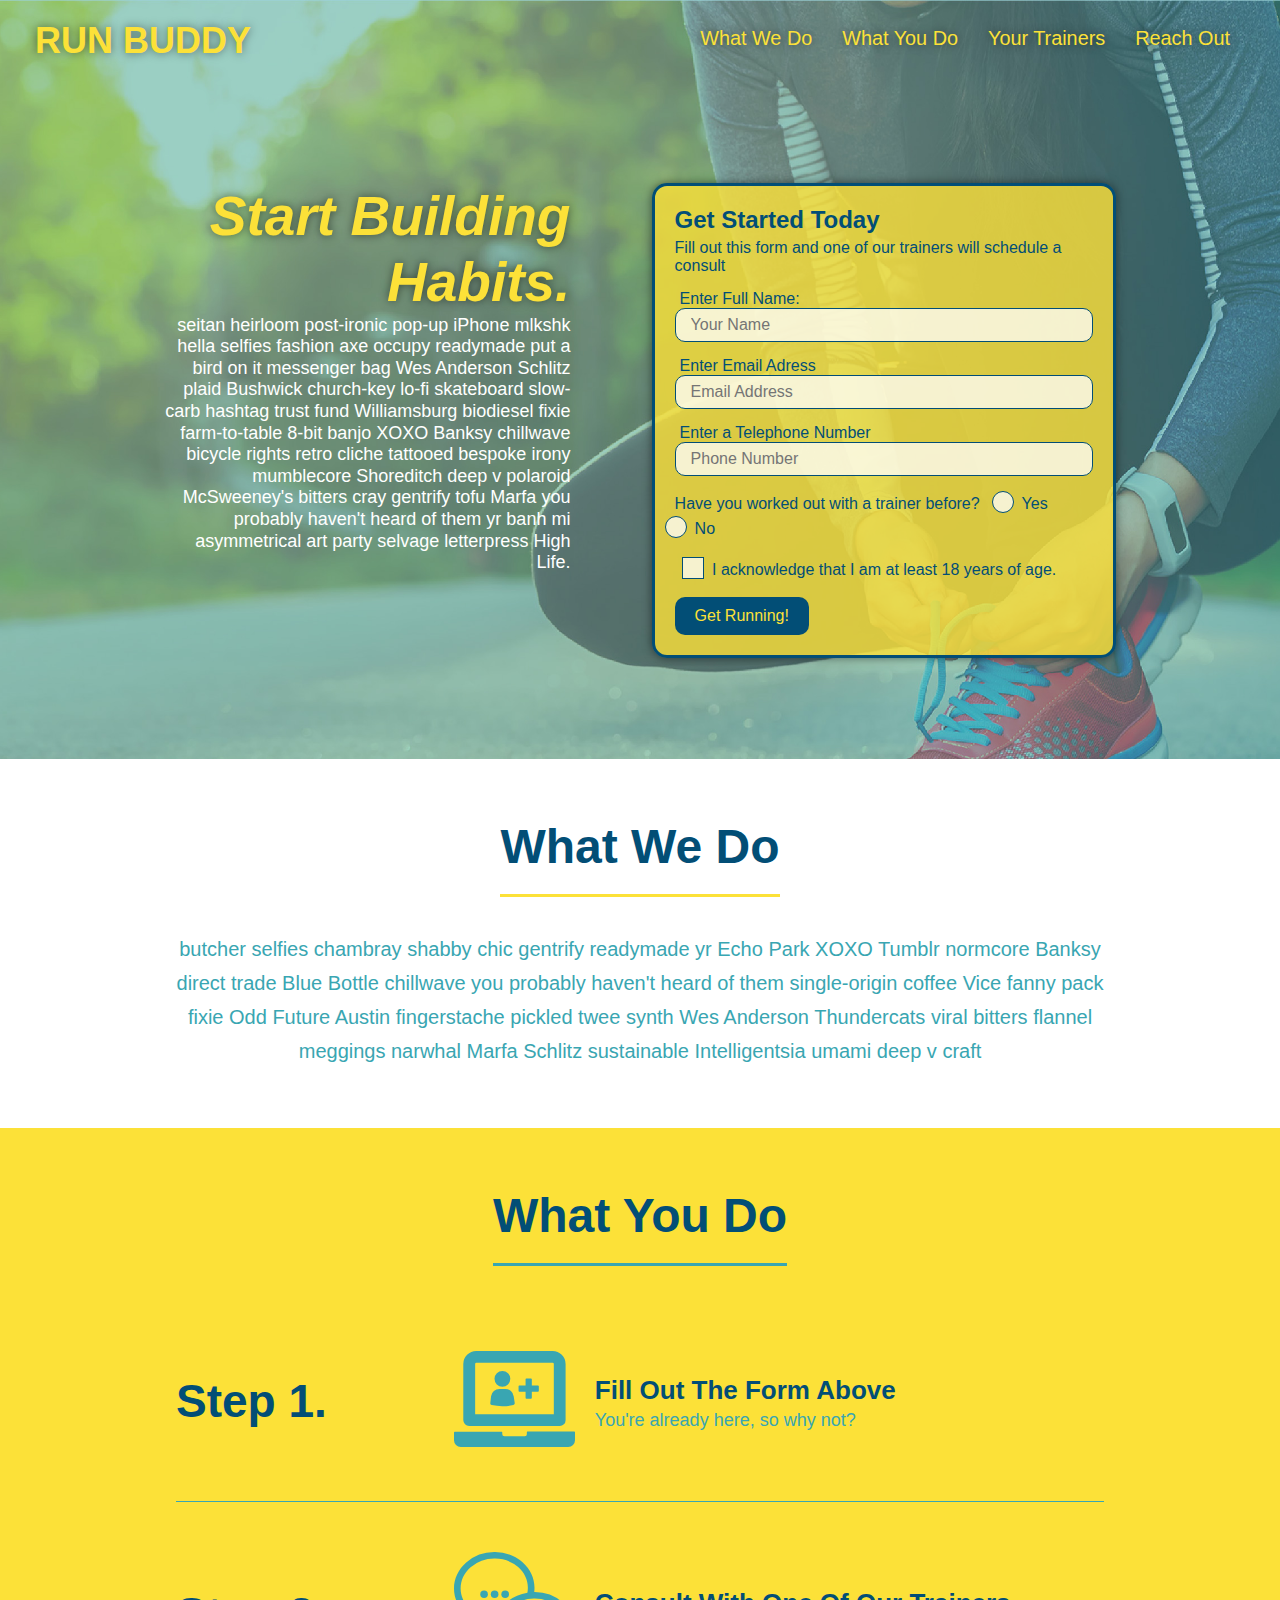
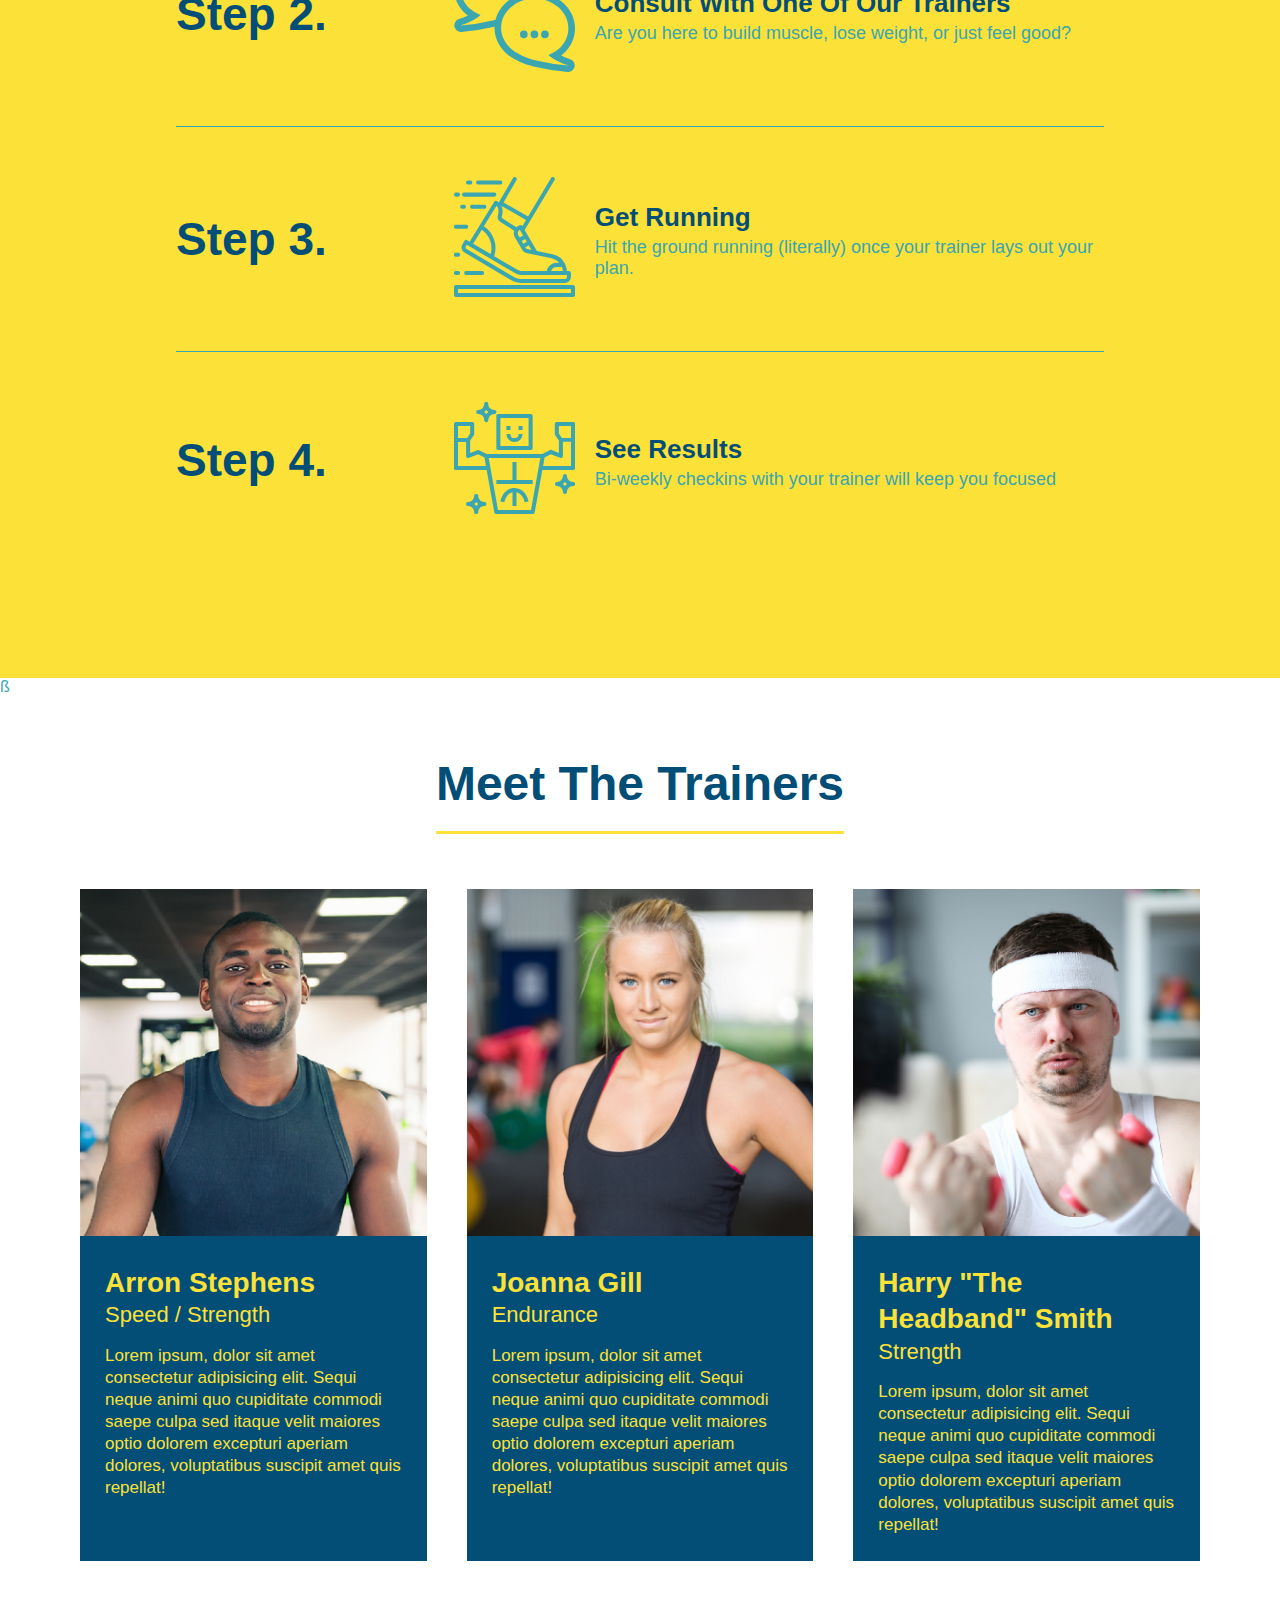
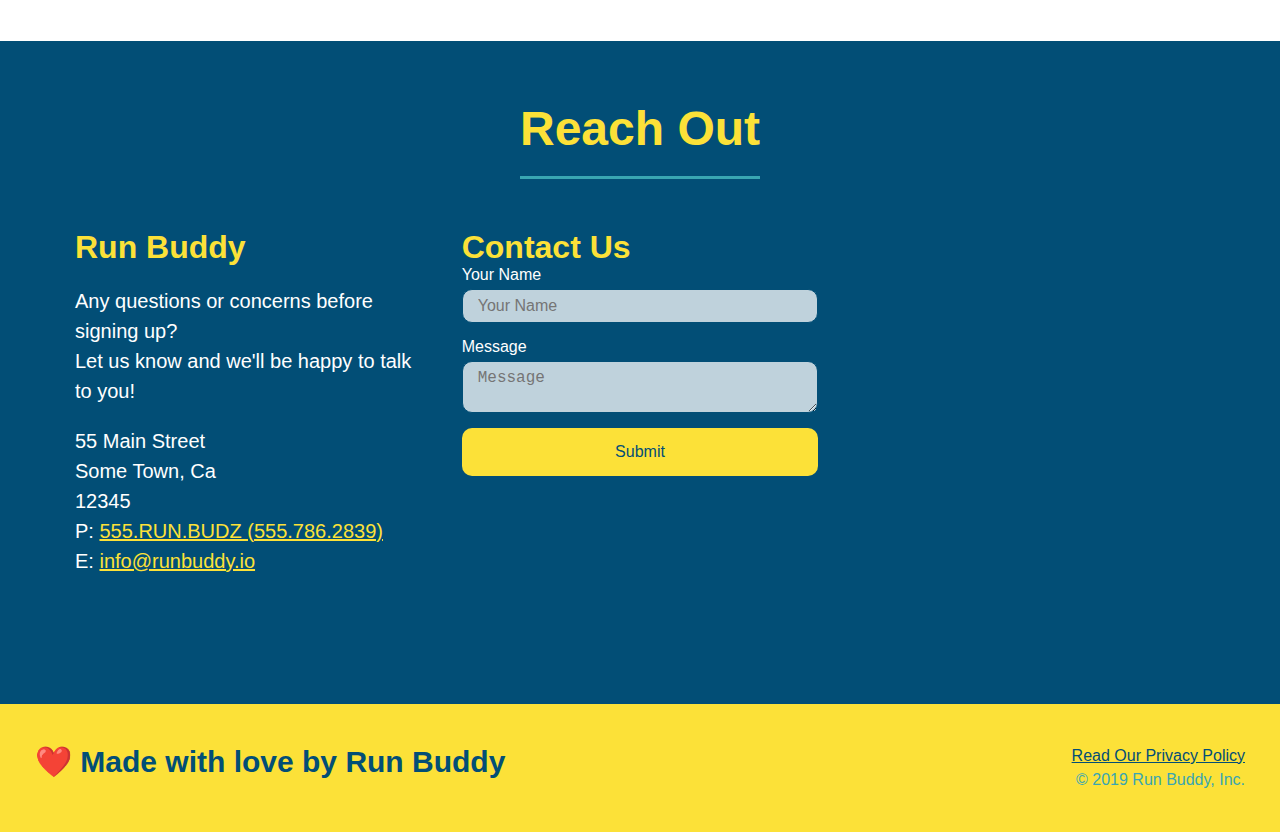
<file: index.html>
<!DOCTYPE html>
<html lang="en">

<head>
  <meta charset="UTF-8" />
  <meta name="viewport" content="width=device-width, initial-scale=1.0" />
  <title>RUN BUDDY</title>
  <style>
    h1 {
      font-size: 100px;
    }
  </style>

  <link rel="stylesheet" href="./assets/css/style.css">
</head>

<body>
  <header>
    <h1>
      <a href="">RUN BUDDY</a>
    </h1>
    <nav>
      <!--Unorderered List element-->
      <ul>
        <!--List item element-->
        <li>
          <!--anchor element-->
          <a href="#what-we-do">What We Do</a>
        </li>
        <li>
          <a href="#what-you-do">What You Do</a>
        </li>
        <li>
          <a href="#your-trainers">Your Trainers</a>
        </li>
        <li>
          <a href="#reach-out">Reach Out</a>
        </li>
      </ul>
    </nav>
  </header>
  <!--HERO/JUMBOTRON-->
  <section class="hero">
    <div class="hero-cta">
      <h2>Start Building Habits.</h2>
      <p>
        seitan heirloom post-ironic pop-up iPhone mlkshk hella selfies fashion axe occupy readymade put a bird on it
        messenger bag Wes Anderson Schlitz plaid Bushwick church-key lo-fi skateboard slow-carb hashtag trust fund
        Williamsburg biodiesel fixie farm-to-table 8-bit banjo XOXO Banksy chillwave bicycle rights retro cliche
        tattooed bespoke irony mumblecore Shoreditch deep v polaroid McSweeney's bitters cray gentrify tofu Marfa you
        probably haven't heard of them yr banh mi asymmetrical art party selvage letterpress High Life.
      </p>
    </div>

    <div class="hero-form">
      <h3>Get Started Today</h3>
      <p>Fill out this form and one of our trainers will schedule a consult</p>
      <form>
        <label for="name">Enter Full Name:</label>
        <input type="text" placeholder="Your Name" name="name" id="name" class="form-input" />

        <label for="email">Enter Email Adress</label>
        <input type="email" placeholder="Email Address" name="email" id="email" class="form-input" />

        <label for="phone">Enter a Telephone Number</label>
        <input type="tel" placeholder="Phone Number" name="phone" id="phone" class="form-input" />

        <p>
          Have you worked out with a trainer before?
          <span class="radio-wrapper">
            <input type="radio" name="trainer-confirm" id="trainer-yes" />
            <label for="trainer-yes">Yes</label>
          </span>
          <span class="radio-wrapper">
            <input type="radio" name="trainer-confirm" id="trainer-no" />
            <label for="trainer-no">No</label>
          </span>
        </p>
        <p>
          <span class="checkbox-wrapper">
            <input type="checkbox" name="age-confirm" id="checkbox" />
            <label for="checkbox">I acknowledge that I am at least 18 years of age.</label>
          </span>
        </p>

        <button type="submit">
          Get Running!
        </button>
      </form>
    </div>
  </section>
  <!--END HERO-->

  <!--"What We Do" section-->
  <section id="what-we-do" class="intro">
    <div class="flex-row">
      <h2 class="section-title primary-border">What We Do</h2>
    </div>
    <div class="flex-row">
      <p>
        butcher selfies chambray shabby chic gentrify readymade yr Echo Park XOXO Tumblr normcore Banksy direct trade
        Blue
        Bottle chillwave you probably haven't heard of them single-origin coffee Vice fanny pack fixie Odd Future Austin
        fingerstache pickled twee synth Wes Anderson Thundercats viral bitters flannel meggings narwhal Marfa Schlitz
        sustainable Intelligentsia umami deep v craft
      </p>
    </div>

  </section>

  <!--"what you do" section-->
  <section id="what-you-do" class="steps">
    <div class="flex-row">
      <h2 class="section-title secondary-border">
        What You Do
      </h2>
    </div>
    <div class="step">
      <h3>Step 1.</h3>
      <div class="step-info">
        <div class="step-img">
          <img src="./assets/Images/step-1.svg" alt="" />
        </div>
        <div class="step-text">
          <h4>Fill Out The Form Above</h4>
          <p>You're already here, so why not?</p>
        </div>
      </div>
    </div>
    <div class="step">
      <h3>Step 2.</h3>
      <div class="step-info">
        <div class="step-img">
          <img src="./assets/Images/step-2.svg" alt="" />
        </div>
        <div class="step-text">
          <h4>Consult With One Of Our Trainers</h4>
          <p>Are you here to build muscle, lose weight, or just feel good?</p>
        </div>
      </div>
    </div>
    <div class="step">
      <h3>Step 3.</h3>
      <div class="step-info">
        <div class="step-img">
          <img src="./assets/Images/step-3.svg" alt="" />
        </div>
        <div class="step-text">
          <h4>Get Running</h4>
          <p>Hit the ground running (literally) once your trainer lays out your plan.</p>
        </div>
      </div>
    </div>
    <div class="step">
      <h3>Step 4.</h3>
      <div class="step-info">
        <div class="step-img">
          <img src="./assets/Images/step-4.svg" alt="" />
        </div>
        <div class="step-text">
          <h4>See Results</h4>
          <p>Bi-weekly checkins with your trainer will keep you focused</p>
        </div>
      </div>
    </div>
  </section>

  <!--"meet the trainers" section-->ß
  <section id="your-trainers">
    <div class="flex-row">
      <h2 class="section-title primary-border">
        Meet The Trainers
      </h2>
    </div>

    <div class="trainers">
      <article class="trainer">
        <img src="./assets/Images/trainer-1.jpg" alt="Arron Stephens in his workout clothes, ready to pump iron" />
        <div class="trainer-bio">
          <h3 class="trainer-name">Arron Stephens</h3>
          <h4 class="trainer-role">Speed / Strength</h4>
          <p>Lorem ipsum, dolor sit amet consectetur adipisicing elit. Sequi neque animi quo cupiditate commodi saepe
            culpa sed itaque velit maiores optio dolorem excepturi aperiam dolores, voluptatibus suscipit amet quis
            repellat!</p>
        </div>
      </article>

      <article class="trainer">
        <img src="./assets/Images/trainer-2.jpg" alt="Joanna Gill cooling off after a work out" />
        <div class="trainer-bio">
          <h3 class="trainer-name">Joanna Gill</h3>
          <h4 class="trainer-role">Endurance</h4>
          <p>Lorem ipsum, dolor sit amet consectetur adipisicing elit. Sequi neque animi quo cupiditate commodi saepe
            culpa sed itaque velit maiores optio dolorem excepturi aperiam dolores, voluptatibus suscipit amet quis
            repellat!</p>
        </div>
      </article>

      <article class="trainer">
        <img src="./assets/Images/trainer-3.jpg"
          alt="Harry Smith wearing a headband and lifting comically small pink weights" />
        <div class="trainer-bio">
          <h3 class="trainer-name">Harry "The Headband" Smith</h3>
          <h4 class="trainer-role">Strength</h4>
          <p>Lorem ipsum, dolor sit amet consectetur adipisicing elit. Sequi neque animi quo cupiditate commodi saepe
            culpa sed itaque velit maiores optio dolorem excepturi aperiam dolores, voluptatibus suscipit amet quis
            repellat!</p>
        </div>
      </article>
    </div>
  </section>

  <!--"reach out" section-->
  <section id="reach-out" class="contact">
    <div class="flex-row">
      <h2 class="section-title secondary-border">Reach Out</h2>
    </div>

    <div class="contact-info">
      <div>
        <h3>Run Buddy</h3>
        <p>
          Any questions or concerns before signing up?
          <br />
          Let us know and we'll be happy to talk to you!
        </p>

        <address>
          55 Main Street <br />
          Some Town, Ca <br />
          12345 <br />
          P: <a href="tel:555.786.2839">555.RUN.BUDZ (555.786.2839)</a><br />
          E: <a href="mailto://info@runbuddy.io">info@runbuddy.io</a>
        </address>

      </div>

      <div class="contact-form">
        <h3>Contact Us</h3>
        <form>
          <label for="contact-name">Your Name</label>
          <input type="text" id="contact-name" placeholder="Your Name" />

          <label for="contact-message">Message</label>
          <textarea id="contact-message" placeholder="Message"></textarea>

          <button type="submit">Submit</button>
        </form>
      </div>

      <iframe
        src="https://www.google.com/maps/embed?pb=!1m14!1m12!1m3!1d12182.30520634488!2d-74.0652613!3d40.2407219!2m3!1f0!2f0!3f0!3m2!1i1024!2i768!4f13.1!5e0!3m2!1sen!2sus!4v1561060983193!5m2!1sen!2sus"
        frameborder="0" style="border:0" allowfullscreen></iframe>

    </div>
  </section>


  <!--footer-->
  <footer>
    <h2> ❤️ Made with love by Run Buddy
    </h2>
    <div>
      <a href="./privacy-policy.html">Read Our Privacy Policy</a><br />
      &copy; 2019 Run Buddy, Inc.
    </div>
  </footer>

</body>

</html>
</file>
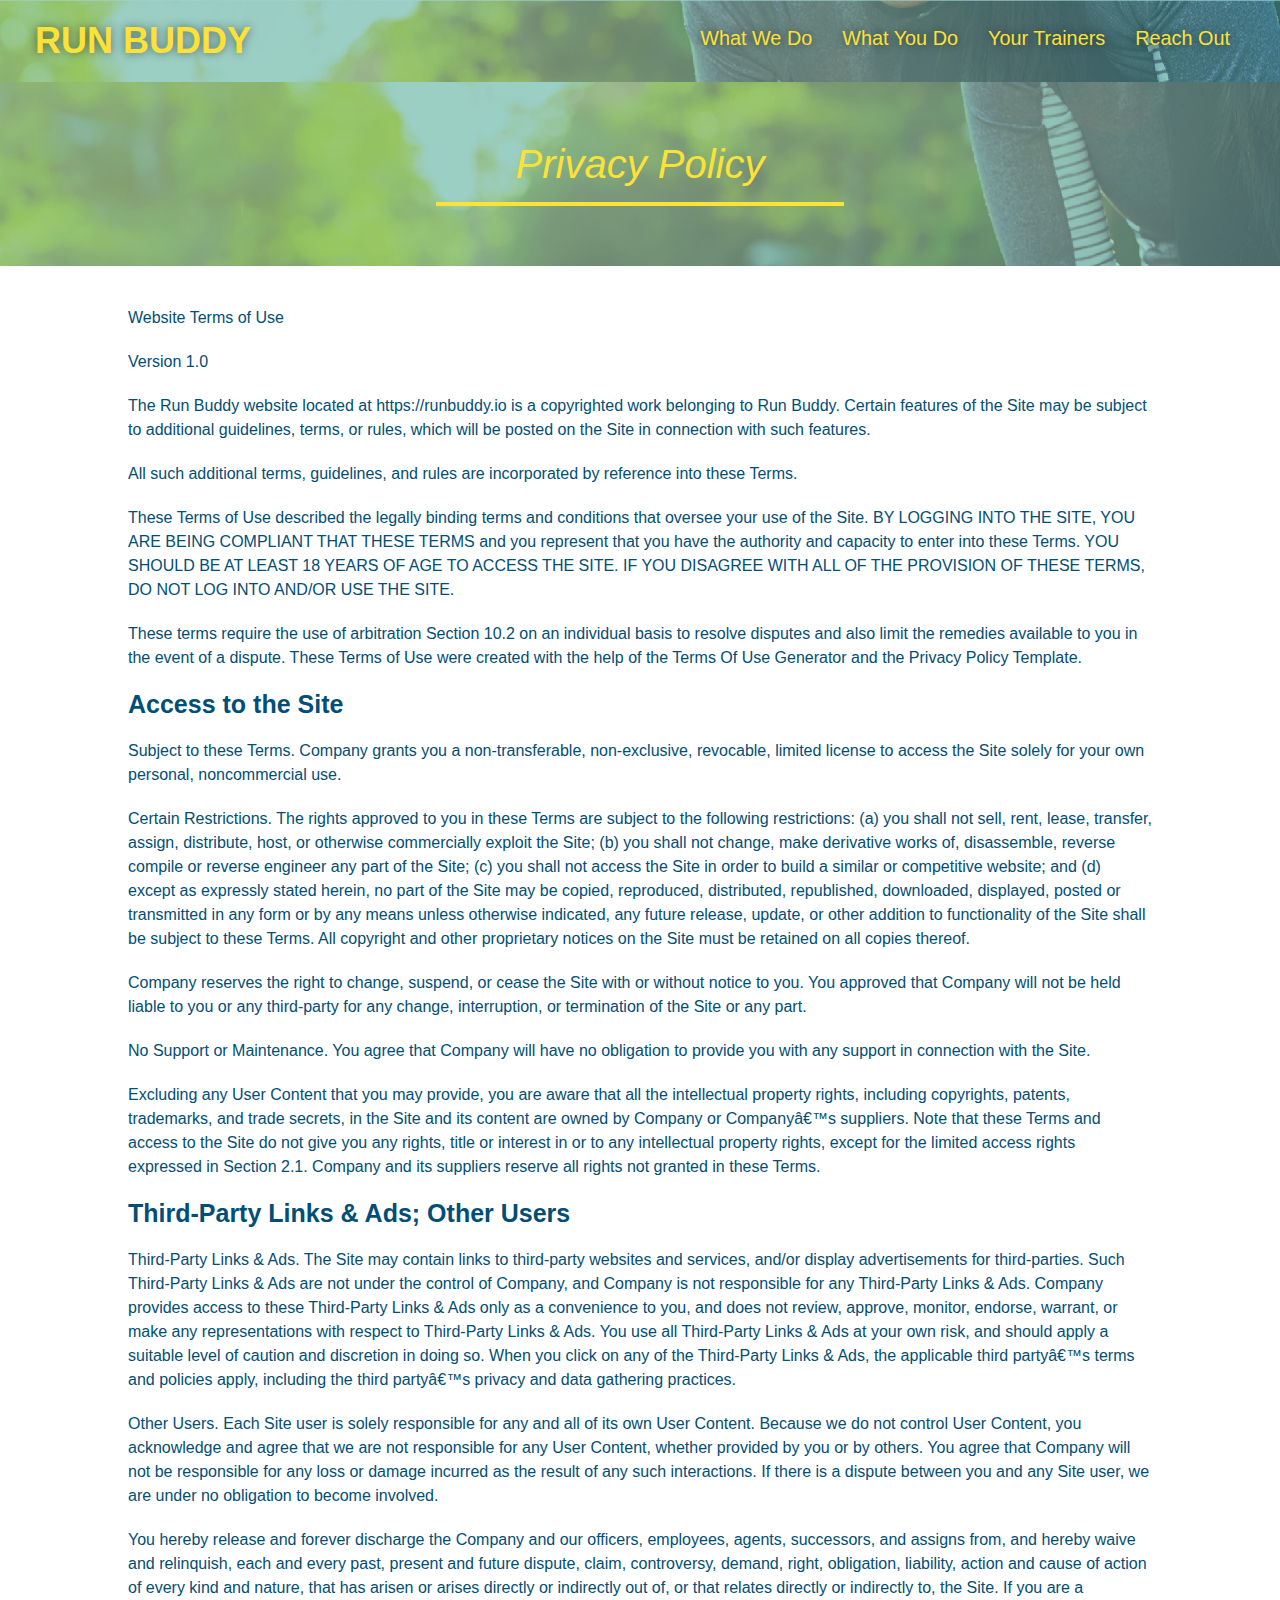
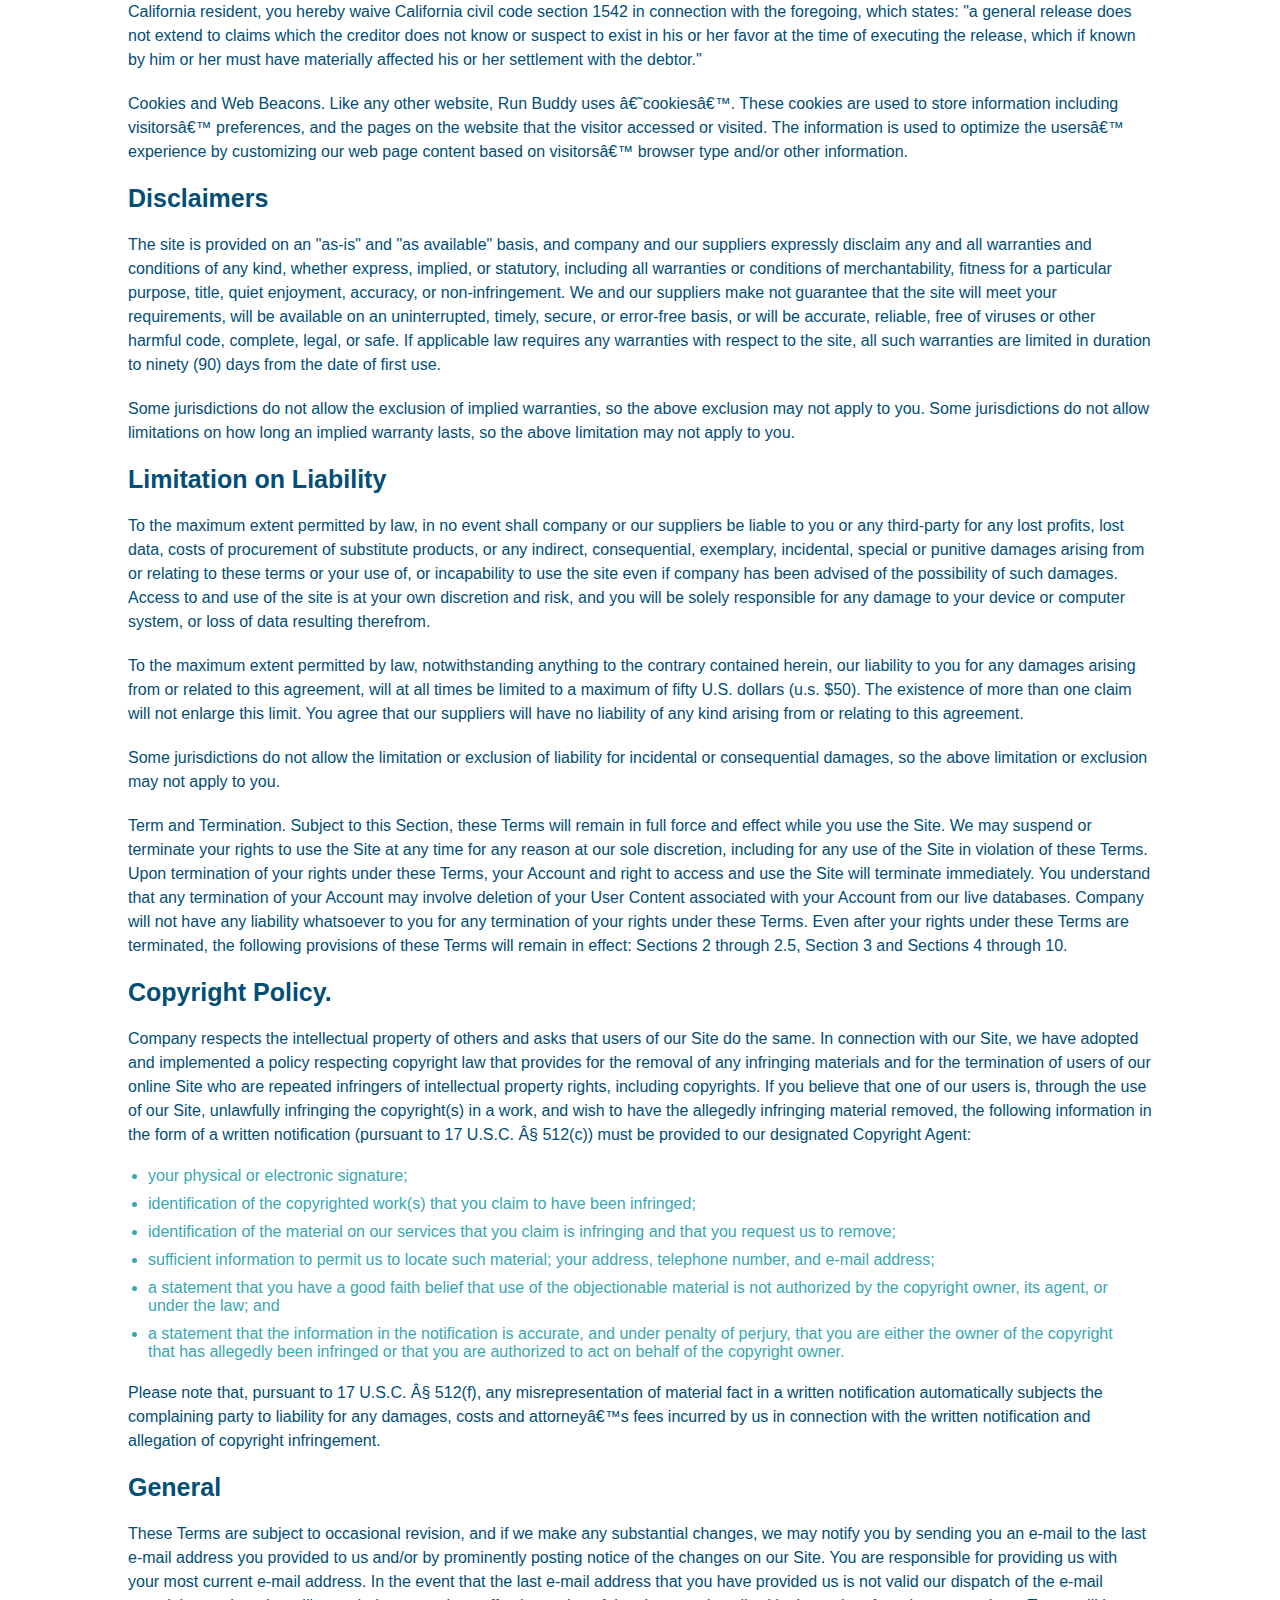
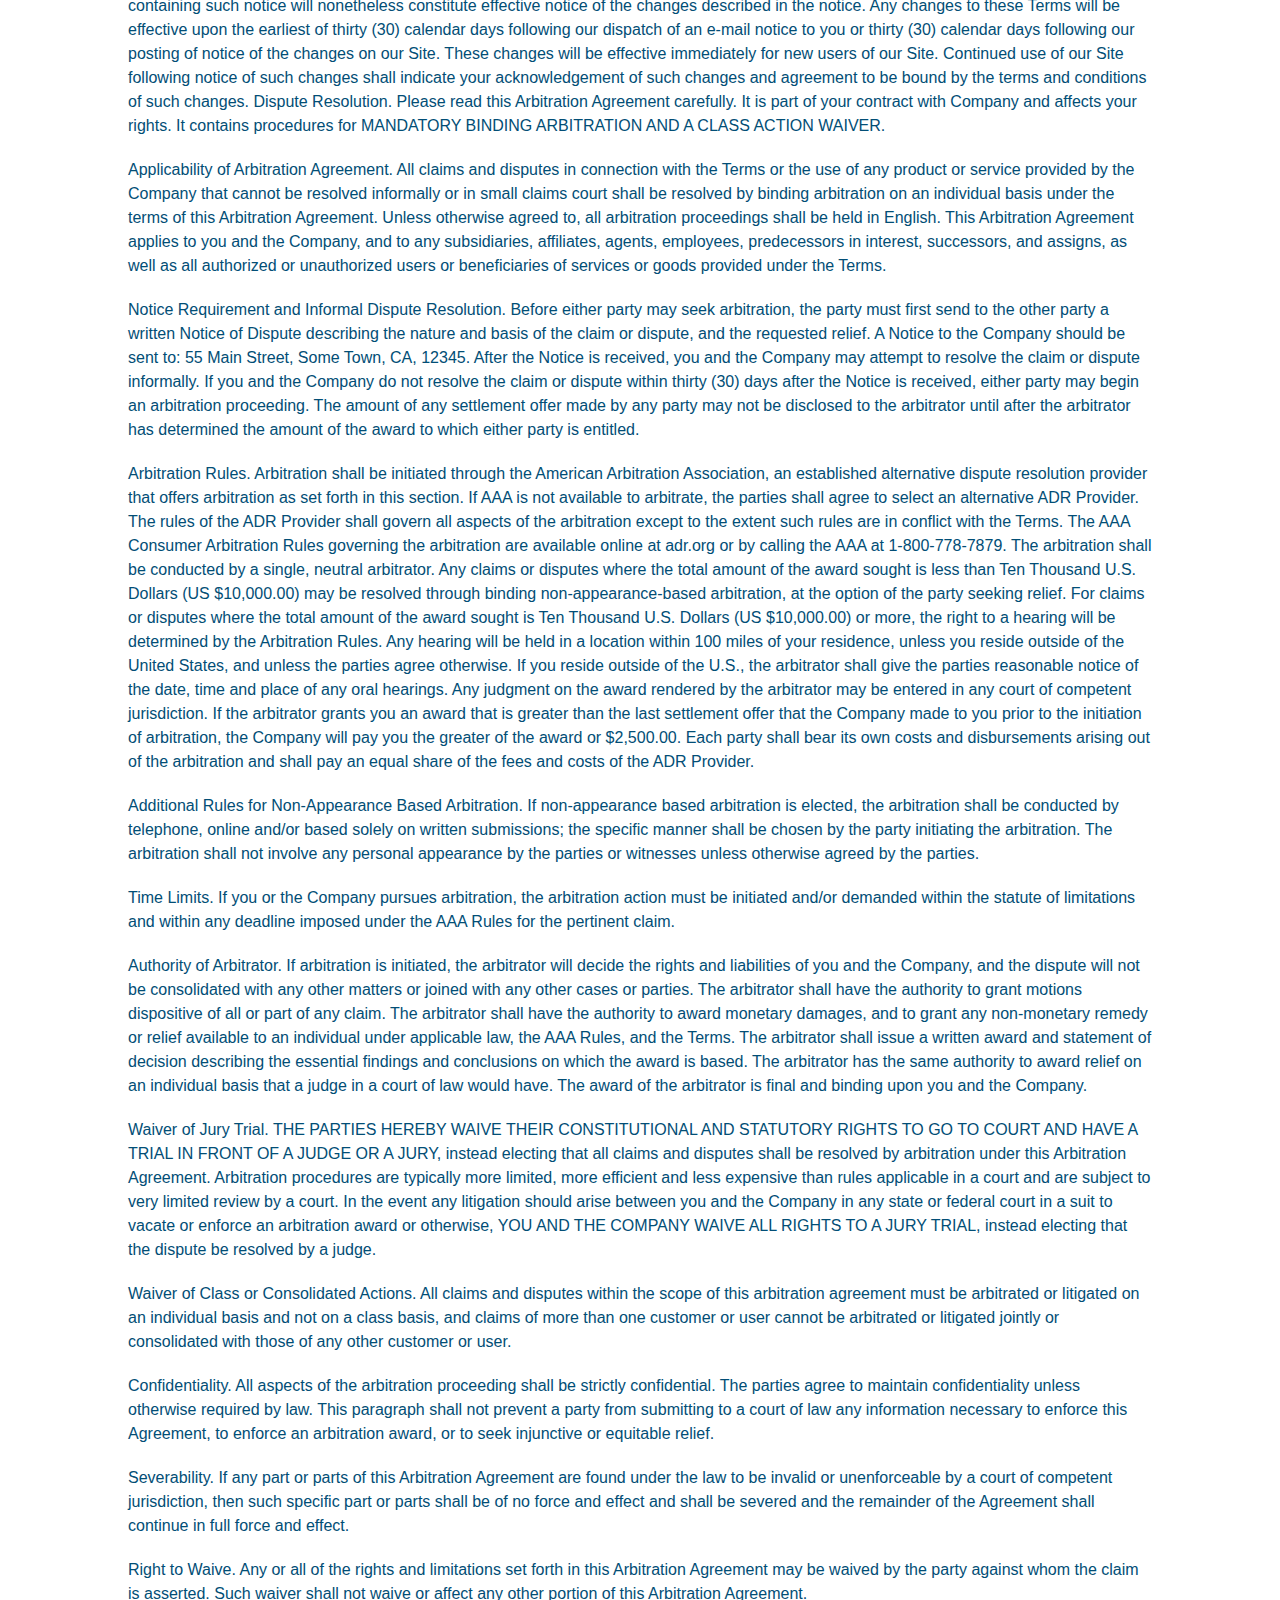
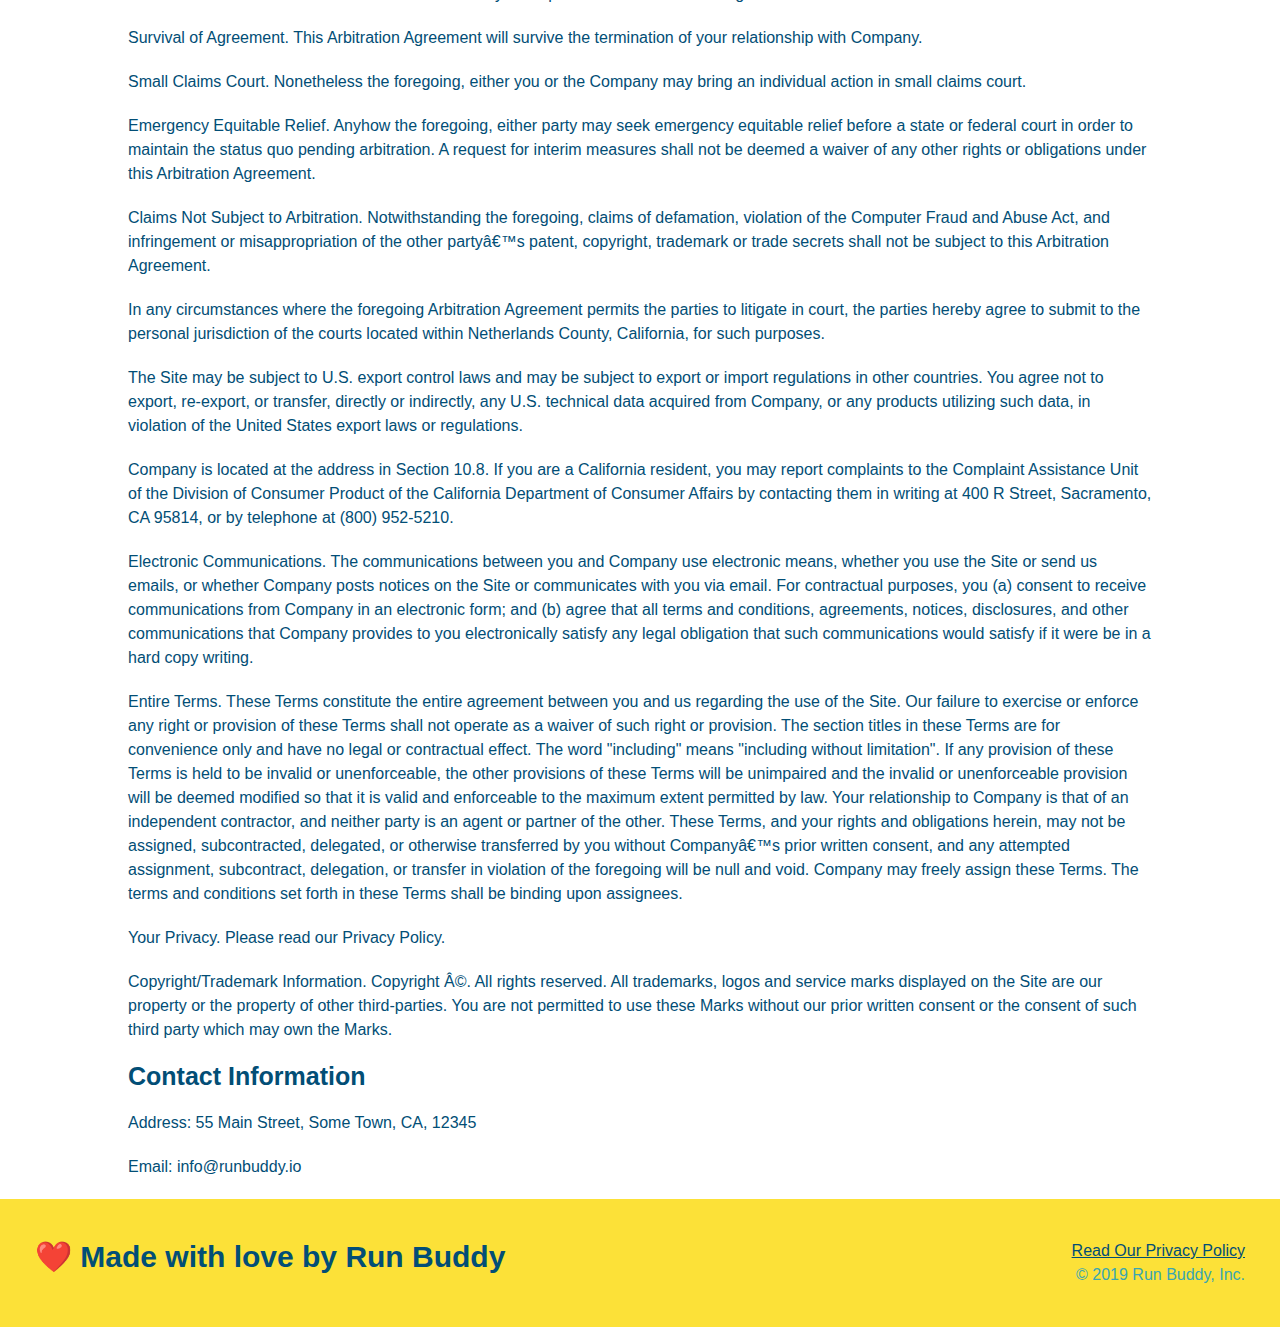
<file: privacy-policy.html>
<html lang="en">
  <head>
    <meta charset="UTF-8" />
    <meta name="viewport" content="width=device-width, initial-scale=1.0" />
    <title>Privacy Policy - Run Buddy</title>
    <link rel="stylesheet" href="./assets/css/style.css" />
    <link rel="stylesheet" href="./assets/css/secondary-style.css">
  </head>
  <body>
    <header>
        <h1>
            <a href="">RUN BUDDY</a>
        </h1>
        <nav>
            <!--Unorderered List element-->
            <ul>
                <!--List item element-->
                <li>
                    <!--anchor element-->
                    <a href="./index.html#what-we-do">What We Do</a>
                </li>
                <li>
                  <a href="./index.html#what-you-do">What You Do</a>
                </li>
                <li>
                  <a href="./index.html#your-trainers">Your Trainers</a>
                </li>
                <li>
                  <a href="./index.html#reach-out">Reach Out</a>
                </li>
            </ul>
        </nav>
    </header>
    <section class="hero">
        <h2 class="page-title">
          Privacy Policy
        </h2>
      </section>
      <article class="secondary-content">

        <p>
          Website Terms of Use
        </p>
    
        <p>
          Version 1.0
        </p>
    
        <p>
          The Run Buddy website located at https://runbuddy.io is a copyrighted work belonging to Run Buddy. Certain
          features of the Site may be subject to additional guidelines, terms, or rules, which will be posted on the Site
          in connection with such features.
        </p>
    
        <p>
          All such additional terms, guidelines, and rules are incorporated by reference into these Terms.
        </p>
    
        <p>
          These Terms of Use described the legally binding terms and conditions that oversee your use of the Site. BY
          LOGGING INTO THE SITE, YOU ARE BEING COMPLIANT THAT THESE TERMS and you represent that you have the authority
          and capacity to enter into these Terms. YOU SHOULD BE AT LEAST 18 YEARS OF AGE TO ACCESS THE SITE. IF YOU
          DISAGREE WITH ALL OF THE PROVISION OF THESE TERMS, DO NOT LOG INTO AND/OR USE THE SITE.
        </p>
    
        <p>
          These terms require the use of arbitration Section 10.2 on an individual basis to resolve disputes and also
          limit the remedies available to you in the event of a dispute. These Terms of Use were created with the help of
          the Terms Of Use Generator and the Privacy Policy Template.
        </p>
    
        <h3>
          Access to the Site
        </h3>
    
        <p>
          Subject to these Terms. Company grants you a non-transferable, non-exclusive, revocable, limited license to
          access the Site solely for your own personal, noncommercial use.
        </p>
    
        <p>
          Certain Restrictions. The rights approved to you in these Terms are subject to the following restrictions: (a)
          you shall not sell, rent, lease, transfer, assign, distribute, host, or otherwise commercially exploit the Site;
          (b) you shall not change, make derivative works of, disassemble, reverse compile or reverse engineer any part of
          the Site; (c) you shall not access the Site in order to build a similar or competitive website; and (d) except
          as expressly stated herein, no part of the Site may be copied, reproduced, distributed, republished, downloaded,
          displayed, posted or transmitted in any form or by any means unless otherwise indicated, any future release,
          update, or other addition to functionality of the Site shall be subject to these Terms. All copyright and other
          proprietary notices on the Site must be retained on all copies thereof.
        </p>
    
        <p>
          Company reserves the right to change, suspend, or cease the Site with or without notice to you. You approved
          that Company will not be held liable to you or any third-party for any change, interruption, or termination of
          the Site or any part.
        </p>
    
        <p>
          No Support or Maintenance. You agree that Company will have no obligation to provide you with any support in
          connection with the Site.
        </p>
    
        <p>
          Excluding any User Content that you may provide, you are aware that all the intellectual property rights,
          including copyrights, patents, trademarks, and trade secrets, in the Site and its content are owned by Company
          or Companyâ€™s suppliers. Note that these Terms and access to the Site do not give you any rights, title or
          interest in or to any intellectual property rights, except for the limited access rights expressed in Section
          2.1. Company and its suppliers reserve all rights not granted in these Terms.
        </p>
    
        <h3>
          Third-Party Links & Ads; Other Users
        </h3>
    
        <p>
          Third-Party Links & Ads. The Site may contain links to third-party websites and services, and/or display
          advertisements for third-parties. Such Third-Party Links & Ads are not under the control of Company, and Company
          is not responsible for any Third-Party Links & Ads. Company provides access to these Third-Party Links & Ads
          only as a convenience to you, and does not review, approve, monitor, endorse, warrant, or make any
          representations with respect to Third-Party Links & Ads. You use all Third-Party Links & Ads at your own risk,
          and should apply a suitable level of caution and discretion in doing so. When you click on any of the
          Third-Party Links & Ads, the applicable third partyâ€™s terms and policies apply, including the third partyâ€™s
          privacy and data gathering practices.
        </p>
    
        <p>
          Other Users. Each Site user is solely responsible for any and all of its own User Content. Because we do not
          control User Content, you acknowledge and agree that we are not responsible for any User Content, whether
          provided by you or by others. You agree that Company will not be responsible for any loss or damage incurred as
          the result of any such interactions. If there is a dispute between you and any Site user, we are under no
          obligation to become involved.
        </p>
    
        <p>
          You hereby release and forever discharge the Company and our officers, employees, agents, successors, and
          assigns from, and hereby waive and relinquish, each and every past, present and future dispute, claim,
          controversy, demand, right, obligation, liability, action and cause of action of every kind and nature, that has
          arisen or arises directly or indirectly out of, or that relates directly or indirectly to, the Site. If you are
          a California resident, you hereby waive California civil code section 1542 in connection with the foregoing,
          which states: "a general release does not extend to claims which the creditor does not know or suspect to exist
          in his or her favor at the time of executing the release, which if known by him or her must have materially
          affected his or her settlement with the debtor."
        </p>
    
        <p>
          Cookies and Web Beacons. Like any other website, Run Buddy uses â€˜cookiesâ€™. These cookies are used to store
          information including visitorsâ€™ preferences, and the pages on the website that the visitor accessed or visited.
          The information is used to optimize the usersâ€™ experience by customizing our web page content based on
          visitorsâ€™
          browser type and/or other information.
        </p>
    
        <h3>
          Disclaimers
        </h3>
    
        <p>
          The site is provided on an "as-is" and "as available" basis, and company and our suppliers expressly disclaim
          any and all warranties and conditions of any kind, whether express, implied, or statutory, including all
          warranties or conditions of merchantability, fitness for a particular purpose, title, quiet enjoyment, accuracy,
          or non-infringement. We and our suppliers make not guarantee that the site will meet your requirements, will be
          available on an uninterrupted, timely, secure, or error-free basis, or will be accurate, reliable, free of
          viruses or other harmful code, complete, legal, or safe. If applicable law requires any warranties with respect
          to the site, all such warranties are limited in duration to ninety (90) days from the date of first use.
        </p>
    
        <p>
          Some jurisdictions do not allow the exclusion of implied warranties, so the above exclusion may not apply to
          you. Some jurisdictions do not allow limitations on how long an implied warranty lasts, so the above limitation
          may not apply to you.
        </p>
    
        <h3>
          Limitation on Liability
        </h3>
    
        <p>
          To the maximum extent permitted by law, in no event shall company or our suppliers be liable to you or any
          third-party for any lost profits, lost data, costs of procurement of substitute products, or any indirect,
          consequential, exemplary, incidental, special or punitive damages arising from or relating to these terms or
          your use of, or incapability to use the site even if company has been advised of the possibility of such
          damages. Access to and use of the site is at your own discretion and risk, and you will be solely responsible
          for any damage to your device or computer system, or loss of data resulting therefrom.
        </p>
    
        <p>
          To the maximum extent permitted by law, notwithstanding anything to the contrary contained herein, our liability
          to you for any damages arising from or related to this agreement, will at all times be limited to a maximum of
          fifty U.S. dollars (u.s. $50). The existence of more than one claim will not enlarge this limit. You agree that
          our suppliers will have no liability of any kind arising from or relating to this agreement.
        </p>
    
        <p>
          Some jurisdictions do not allow the limitation or exclusion of liability for incidental or consequential
          damages, so the above limitation or exclusion may not apply to you.
        </p>
    
        <p>
          Term and Termination. Subject to this Section, these Terms will remain in full force and effect while you use
          the Site. We may suspend or terminate your rights to use the Site at any time for any reason at our sole
          discretion, including for any use of the Site in violation of these Terms. Upon termination of your rights under
          these Terms, your Account and right to access and use the Site will terminate immediately. You understand that
          any termination of your Account may involve deletion of your User Content associated with your Account from our
          live databases. Company will not have any liability whatsoever to you for any termination of your rights under
          these Terms. Even after your rights under these Terms are terminated, the following provisions of these Terms
          will remain in effect: Sections 2 through 2.5, Section 3 and Sections 4 through 10.
        </p>
    
        <h3>
          Copyright Policy.
        </h3>
    
        <p>
          Company respects the intellectual property of others and asks that users of our Site do the same. In connection
          with our Site, we have adopted and implemented a policy respecting copyright law that provides for the removal
          of any infringing materials and for the termination of users of our online Site who are repeated infringers of
          intellectual property rights, including copyrights. If you believe that one of our users is, through the use of
          our Site, unlawfully infringing the copyright(s) in a work, and wish to have the allegedly infringing material
          removed, the following information in the form of a written notification (pursuant to 17 U.S.C. Â§ 512(c)) must
          be provided to our designated Copyright Agent:
        </p>
    
        <ul>
          <li>
            your physical or electronic signature;
          </li>
          <li>
            identification of the copyrighted work(s) that you claim to have been infringed;
          </li>
          <li>
            identification of the material on our services that you claim is infringing and that you request us to remove;
          </li>
          <li>
            sufficient information to permit us to locate such material; your address, telephone number, and e-mail
            address;
          </li>
          <li>
            a statement that you have a good faith belief that use of the objectionable material is not authorized by the
            copyright owner, its agent, or under the law; and
          </li>
          <li>
            a statement that the information in the notification is accurate, and under penalty of perjury, that you are
            either the owner of the copyright that has allegedly been infringed or that you are authorized to act on
            behalf of the copyright owner.
          </li>
        </ul>
    
        <p>
          Please note that, pursuant to 17 U.S.C. Â§ 512(f), any misrepresentation of material fact in a written
          notification automatically subjects the complaining party to liability for any damages, costs and attorneyâ€™s
          fees incurred by us in connection with the written notification and allegation of copyright infringement.
        </p>
    
        <h3>
          General
        </h3>
    
        <p>
          These Terms are subject to occasional revision, and if we make any substantial changes, we may notify you by
          sending you an e-mail to the last e-mail address you provided to us and/or by prominently posting notice of the
          changes on our Site. You are responsible for providing us with your most current e-mail address. In the event
          that the last e-mail address that you have provided us is not valid our dispatch of the e-mail containing such
          notice will nonetheless constitute effective notice of the changes described in the notice. Any changes to these
          Terms will be effective upon the earliest of thirty (30) calendar days following our dispatch of an e-mail
          notice to you or thirty (30) calendar days following our posting of notice of the changes on our Site. These
          changes will be effective immediately for new users of our Site. Continued use of our Site following notice of
          such changes shall indicate your acknowledgement of such changes and agreement to be bound by the terms and
          conditions of such changes. Dispute Resolution. Please read this Arbitration Agreement carefully. It is part of
          your contract with Company and affects your rights. It contains procedures for MANDATORY BINDING ARBITRATION AND
          A CLASS ACTION WAIVER.
        </p>
    
        <p>
          Applicability of Arbitration Agreement. All claims and disputes in connection with the Terms or the use of any
          product or service provided by the Company that cannot be resolved informally or in small claims court shall be
          resolved by binding arbitration on an individual basis under the terms of this Arbitration Agreement. Unless
          otherwise agreed to, all arbitration proceedings shall be held in English. This Arbitration Agreement applies to
          you and the Company, and to any subsidiaries, affiliates, agents, employees, predecessors in interest,
          successors, and assigns, as well as all authorized or unauthorized users or beneficiaries of services or goods
          provided under the Terms.
        </p>
    
        <p>
          Notice Requirement and Informal Dispute Resolution. Before either party may seek arbitration, the party must
          first send to the other party a written Notice of Dispute describing the nature and basis of the claim or
          dispute, and the requested relief. A Notice to the Company should be sent to: 55 Main Street, Some Town, CA,
          12345. After the Notice is received, you and the Company may attempt to resolve the claim or dispute informally.
          If you and the Company do not resolve the claim or dispute within thirty (30) days after the Notice is received,
          either party may begin an arbitration proceeding. The amount of any settlement offer made by any party may not
          be disclosed to the arbitrator until after the arbitrator has determined the amount of the award to which either
          party is entitled.
        </p>
    
        <p>
          Arbitration Rules. Arbitration shall be initiated through the American Arbitration Association, an established
          alternative dispute resolution provider that offers arbitration as set forth in this section. If AAA is not
          available to arbitrate, the parties shall agree to select an alternative ADR Provider. The rules of the ADR
          Provider shall govern all aspects of the arbitration except to the extent such rules are in conflict with the
          Terms. The AAA Consumer Arbitration Rules governing the arbitration are available online at adr.org or by
          calling the AAA at 1-800-778-7879. The arbitration shall be conducted by a single, neutral arbitrator. Any
          claims or disputes where the total amount of the award sought is less than Ten Thousand U.S. Dollars (US
          $10,000.00) may be resolved through binding non-appearance-based arbitration, at the option of the party seeking
          relief. For claims or disputes where the total amount of the award sought is Ten Thousand U.S. Dollars (US
          $10,000.00) or more, the right to a hearing will be determined by the Arbitration Rules. Any hearing will be
          held in a location within 100 miles of your residence, unless you reside outside of the United States, and
          unless the parties agree otherwise. If you reside outside of the U.S., the arbitrator shall give the parties
          reasonable notice of the date, time and place of any oral hearings. Any judgment on the award rendered by the
          arbitrator may be entered in any court of competent jurisdiction. If the arbitrator grants you an award that is
          greater than the last settlement offer that the Company made to you prior to the initiation of arbitration, the
          Company will pay you the greater of the award or $2,500.00. Each party shall bear its own costs and
          disbursements arising out of the arbitration and shall pay an equal share of the fees and costs of the ADR
          Provider.
        </p>
    
        <p>
          Additional Rules for Non-Appearance Based Arbitration. If non-appearance based arbitration is elected, the
          arbitration shall be conducted by telephone, online and/or based solely on written submissions; the specific
          manner shall be chosen by the party initiating the arbitration. The arbitration shall not involve any personal
          appearance by the parties or witnesses unless otherwise agreed by the parties.
        </p>
    
        <p>
          Time Limits. If you or the Company pursues arbitration, the arbitration action must be initiated and/or demanded
          within the statute of limitations and within any deadline imposed under the AAA Rules for the pertinent claim.
        </p>
    
        <p>
          Authority of Arbitrator. If arbitration is initiated, the arbitrator will decide the rights and liabilities of
          you and the Company, and the dispute will not be consolidated with any other matters or joined with any other
          cases or parties. The arbitrator shall have the authority to grant motions dispositive of all or part of any
          claim. The arbitrator shall have the authority to award monetary damages, and to grant any non-monetary remedy
          or relief available to an individual under applicable law, the AAA Rules, and the Terms. The arbitrator shall
          issue a written award and statement of decision describing the essential findings and conclusions on which the
          award is based. The arbitrator has the same authority to award relief on an individual basis that a judge in a
          court of law would have. The award of the arbitrator is final and binding upon you and the Company.
        </p>
    
        <p>
          Waiver of Jury Trial. THE PARTIES HEREBY WAIVE THEIR CONSTITUTIONAL AND STATUTORY RIGHTS TO GO TO COURT AND HAVE
          A TRIAL IN FRONT OF A JUDGE OR A JURY, instead electing that all claims and disputes shall be resolved by
          arbitration under this Arbitration Agreement. Arbitration procedures are typically more limited, more efficient
          and less expensive than rules applicable in a court and are subject to very limited review by a court. In the
          event any litigation should arise between you and the Company in any state or federal court in a suit to vacate
          or enforce an arbitration award or otherwise, YOU AND THE COMPANY WAIVE ALL RIGHTS TO A JURY TRIAL, instead
          electing that the dispute be resolved by a judge.
        </p>
    
        <p>
          Waiver of Class or Consolidated Actions. All claims and disputes within the scope of this arbitration agreement
          must be arbitrated or litigated on an individual basis and not on a class basis, and claims of more than one
          customer or user cannot be arbitrated or litigated jointly or consolidated with those of any other customer or
          user.
        </p>
    
        <p>
          Confidentiality. All aspects of the arbitration proceeding shall be strictly confidential. The parties agree to
          maintain confidentiality unless otherwise required by law. This paragraph shall not prevent a party from
          submitting to a court of law any information necessary to enforce this Agreement, to enforce an arbitration
          award, or to seek injunctive or equitable relief.
        </p>
    
        <p>
          Severability. If any part or parts of this Arbitration Agreement are found under the law to be invalid or
          unenforceable by a court of competent jurisdiction, then such specific part or parts shall be of no force and
          effect and shall be severed and the remainder of the Agreement shall continue in full force and effect.
        </p>
    
        <p>
          Right to Waive. Any or all of the rights and limitations set forth in this Arbitration Agreement may be waived
          by the party against whom the claim is asserted. Such waiver shall not waive or affect any other portion of this
          Arbitration Agreement.
        </p>
    
        <p>
          Survival of Agreement. This Arbitration Agreement will survive the termination of your relationship with
          Company.
        </p>
    
        <p>
          Small Claims Court. Nonetheless the foregoing, either you or the Company may bring an individual action in small
          claims court.
        </p>
    
        <p>
          Emergency Equitable Relief. Anyhow the foregoing, either party may seek emergency equitable relief before a
          state or federal court in order to maintain the status quo pending arbitration. A request for interim measures
          shall not be deemed a waiver of any other rights or obligations under this Arbitration Agreement.
        </p>
    
        <p>
          Claims Not Subject to Arbitration. Notwithstanding the foregoing, claims of defamation, violation of the
          Computer Fraud and Abuse Act, and infringement or misappropriation of the other partyâ€™s patent, copyright,
          trademark or trade secrets shall not be subject to this Arbitration Agreement.
        </p>
    
        <p>
          In any circumstances where the foregoing Arbitration Agreement permits the parties to litigate in court, the
          parties hereby agree to submit to the personal jurisdiction of the courts located within Netherlands County,
          California, for such purposes.
        </p>
    
        <p>
          The Site may be subject to U.S. export control laws and may be subject to export or import regulations in other
          countries. You agree not to export, re-export, or transfer, directly or indirectly, any U.S. technical data
          acquired from Company, or any products utilizing such data, in violation of the United States export laws or
          regulations.
        </p>
    
        <p>
          Company is located at the address in Section 10.8. If you are a California resident, you may report complaints
          to the Complaint Assistance Unit of the Division of Consumer Product of the California Department of Consumer
          Affairs by contacting them in writing at 400 R Street, Sacramento, CA 95814, or by telephone at (800) 952-5210.
        </p>
    
        <p>
          Electronic Communications. The communications between you and Company use electronic means, whether you use the
          Site or send us emails, or whether Company posts notices on the Site or communicates with you via email. For
          contractual purposes, you (a) consent to receive communications from Company in an electronic form; and (b)
          agree that all terms and conditions, agreements, notices, disclosures, and other communications that Company
          provides to you electronically satisfy any legal obligation that such communications would satisfy if it were be
          in a hard copy writing.
        </p>
    
        <p>
          Entire Terms. These Terms constitute the entire agreement between you and us regarding the use of the Site. Our
          failure to exercise or enforce any right or provision of these Terms shall not operate as a waiver of such right
          or provision. The section titles in these Terms are for convenience only and have no legal or contractual
          effect. The word "including" means "including without limitation". If any provision of these Terms is held to be
          invalid or unenforceable, the other provisions of these Terms will be unimpaired and the invalid or
          unenforceable provision will be deemed modified so that it is valid and enforceable to the maximum extent
          permitted by law. Your relationship to Company is that of an independent contractor, and neither party is an
          agent or partner of the other. These Terms, and your rights and obligations herein, may not be assigned,
          subcontracted, delegated, or otherwise transferred by you without Companyâ€™s prior written consent, and any
          attempted assignment, subcontract, delegation, or transfer in violation of the foregoing will be null and void.
          Company may freely assign these Terms. The terms and conditions set forth in these Terms shall be binding upon
          assignees.
        </p>
    
        <p>
          Your Privacy. Please read our Privacy Policy.
        </p>
    
        <p>
          Copyright/Trademark Information. Copyright Â©. All rights reserved. All trademarks, logos and service marks
          displayed on the Site are our property or the property of other third-parties. You are not permitted to use
          these Marks without our prior written consent or the consent of such third party which may own the Marks.
        </p>
    
        <h3>
          Contact Information
        </h3>
    
        <p>
          Address: 55 Main Street, Some Town, CA, 12345
        </p>
    
        <p>
          Email: info@runbuddy.io
        </p>
    
      </article>



<!--footer-->
<footer>
    <h2> ❤️ Made with love by Run Buddy
    </h2>
 <div>
  <a href="#">Read Our Privacy Policy</a><br />
  &copy; 2019 Run Buddy, Inc.
</div>
</footer>


  </body>
</html>
</file>
<file: assets/css/style.css>
:root {
  --primary-color: #fce138;
  --secondary-color: #024e76;
  --tertiary-color: #39a6b2;
}

* {
    margin: 0;
    padding: 0;
    box-sizing: border-box;
  }

body
    {
        font-family: Helvetica, Arial, sans-serif;
       color: #39a6b2;
        
    }

    header {
      padding: 20px 35px;
      background-color: #39a6b2;
      display: flex;
      justify-content: space-between;
      flex-wrap: wrap;
      position: sticky;
      position: -webkit-sticky;
      top: 0;
      background-image: url(../Images/hero-bg.jpeg);
      background-size: cover;
      background-attachment: fixed;
      background-position: 80%;
      z-index: 9999;

    }

      header h1 {
        font-weight: bold;
        font-size: 36px;
        color: var(--primary-color);
        margin: 0;
        text-shadow: 0 0 10px rgba(0, 0, 0, 0.5);
      }

      header a {
          text-decoration: none;
        color: var(--primary-color);
      }

     header nav {      
         margin: 7px 0;
     }
     header nav ul {
      display: flex;
      flex-wrap: wrap;
      justify-content: space-between;
      align-items: center;
      list-style: none;
    }
    header nav ul li a {
      padding: 10px 15px;
      font-weight: lighter;
      font-size: 1.55vw;
      text-shadow: 0 0 10px rgba(0, 0, 0, 0.5);
    }
    header nav ul li a:hover {
      background: #fce138;
      color: var(--secondary-color);
      border-radius: 15px;
      text-shadow: none;
    }

     footer {
         background: #fce138;
         width: 100%;
         padding: 40px 35px;
         display: flex;
         justify-content: space-between;
         flex-wrap: wrap;
     }

     footer h2 {
         color: var(--secondary-color);
         font-size: 30px;
         margin: 0;
     }

     footer div {
        line-height: 1.5;
        text-align: right;
      }

      footer a {
        color: #024e76;
      } 
section {
  padding: 60px;
}

.hero {
  background-image: url(../Images/hero-bg.jpeg);
  background-size: cover;
  display: flex;
  justify-content: center;
  flex-wrap: wrap;
  align-items: flex-start;
  background-attachment: fixed;
  background-position: 80%;
}

.hero-cta {
  width: 35%;
  text-align: right;
  margin: 3.5%;
  color: #fff;
  font-size: 18px;
  line-height: 1.2;
}

.hero-cta h2 {
  font-style: italic;
  font-size: 55px;
  color: #fce138;
  text-shadow: 0 0 10px rgba(0, 0, 0, 0.5);
}

.hero-form {
  background-color: rgba(252, 225, 56, 0.8);
  padding: 20px;
  color: #024e76;
  border: 3px solid #024e76;
  width: 40%;
  margin: 3.5%;
  box-shadow: 0 0 10px rgba(0, 0, 0, 0.5);
  border-radius: 15px;
}

.hero-form h3 {
  font-size: 24px;
  margin: 0;
}

.hero-form p {
  margin: 5px 0 15px 0;
}
.hero-form label {
  margin: 0 5px;
}

.hero-form button {
  color: #fce138;
  background-color: #024e76;
  border: none;
  padding: 10px 20px;
  font-size: 16px;
  border-radius: 10px;
}

.hero-form button:hover {
  background-color: #39a6b2;  
}

.checkbox-wrapper input, .radio-wrapper input {
  opacity: 0;
}

.checkbox-wrapper label, .radio-wrapper label {
  position: relative;
  left: 10px;
  margin: 10px;
  line-height: 1.6;
}

.checkbox-wrapper label::before, .radio-wrapper label::before {
  content: "";
  height: 20px;
  width: 20px;
  background: rgba(255, 255, 255, 0.75);  
  border: 1px solid var(--secondary-color);  
  position: absolute;
  top: -4px;
  left: -30px;
}

.radio-wrapper label::before {
  border-radius: 50%;
}

.form-input {
  border: 1px solid #024e76;
  display: block;
  padding: 7px 15px;
  font-size: 16px;
  color: #024e76;
  width: 100%;
  margin-bottom: 15px; 
  border-radius: 10px;
  background-color: rgba(255,255,255, 0.75);
}

.radio-wrapper label::after {
  content: "";
  width: 20px;
  height: 20px;
  border-radius: 50%;
  background: #024e76;
  position: absolute;
  left: -29px;
  top: -3px;
  background-image: radial-gradient(circle, #39a6b2, #024e76);

}

.checkbox-wrapper label::after {
  content: "";
  height: 6px;
  width: 14px;
  border-left: 2px solid #024e76;
  border-bottom: 2px solid #024e76;
  position: absolute;
  left: -26px;
  top: 1px;
}

.checkbox-wrapper input + label::after, 
.radio-wrapper input + label::after {
  content: none;
}

.checkbox-wrapper input:checked + label::after, 
.radio-wrapper input:checked + label::after {
  content: "";
}

.form-input:focus {
  background-color: rgba(255,255,255, 1);
  outline: none;
}

.intro p {
  line-height: 1.7;
  color: #39a6b2;
  width: 80%;
  font-size: 20px;
  margin: 0 auto;
  text-align: center;
}

.section-title {
  font-size: 48px;
  color: #024e76;
  margin-bottom: 35px;
  padding-bottom: 20px;
  text-align: center;
  margin: 0 auto 35px auto;
  width: 50;
  border-bottom: 3px solid;
}

.primary-border {
  border-color: #fce138;
}

.secondary-border {
  border-color: #39a6b2;
}

.steps { 
  background: #fce138;
}

.step {
  margin: 50px auto;
  border-bottom: 1px solid #39a6b2;
  padding-bottom: 50px;
  width: 80%;
  display: flex;
  flex-wrap: wrap;
  align-items: center;
  justify-content: space-between;
}

.step:last-child {
  border-bottom: none;
}

.step h3 {
  color: #024e76;
  font-size: 46px;
  flex: 1 30%;
}

.step-info {
  flex: 2 70%;
  display: flex;
  flex-wrap: wrap;
  align-items: center;
}

.step-img {
  flex: 1 12%;
  margin-right: 20px;
}

.step-img img {
  max-width: 100%;
}

.step-text {
  flex: 12;
}

.step-text p {
  color: #39a6b2;
  font-size: 18px;
}

.step-text h4 {
  font-size: 26px;
  line-height: 1.5;
  color: #024e76;
}


.trainers {
  width: 100%;
  margin: 0 auto;
  display: flex;
  flex-wrap: wrap;
  justify-content: space-around;
}

.trainer {
  margin: 20px;
  flex: 1;
  background: #024e76;
  color: #fce138;
}

.trainer img {
  width: 100%;
}

.trainer-bio {
  padding: 25px;
  line-height: 1.3;
}

.trainer-bio h3 {
  font-size: 28px;
}

.trainer-bio h4 {
  font-weight: lighter;
  font-size: 22px;
  margin-bottom: 15px;
}

.trainer-bio p {
  font-size: 17px;
}

.contact {
  background: #024e76;
}

.contact h2 {
  color: #fce138;
}

.contact-info > * {
  flex: 1;
  margin: 15px;
}

.contact-info {
  display: flex;
  justify-content: space-between;
  flex-wrap: wrap;
}

.contact-info iframe {
  height: 400px;
}

.contact-info div {
  color: white;
}

.contact-info h3 {
  color: #fce138;
  font-size: 32px;
}

.contact-info p,
.contact-info address {
  margin: 20px 0;
  line-height: 1.5;
  font-size: 20px;
  font-style: normal;
}

.contact-info a {
  color: #fce138;
}

.contact-form input, .contact-form textarea {
  border: 1px solid #024e76;
  display: block;
  padding: 7px 15px;
  font-size: 16px;
  color: #024e76;
  width: 100%;
  margin-bottom: 15px;
  margin-top: 5px;
  border-radius: 10px;
  background-color: rgba(255,255,255, 0.75);
}

.contact-form input:focus, .contact-form textarea:focus {
  background-color: rgba(255,255,255, 1);
  outline: none;
}


.contact-form button {
  width: 100%;
  border: none;
  background: #fce138;
  color: #024e76;
  text-align: center;
  padding: 15px 0;
  font-size: 16px;
  border-radius: 10px;
}

.contact-form button:hover {
  color: #fce138;
  background: #39a6b2;
}

.flex-row {
  display: flex;
}
.text-left {
  text-align: left;
}

.text-right {
  text-align: right;
}


/* MEDIA QUERY FOR SMALLER DESKTOP SCREENS AND SMALLER */
@media screen and (max-width: 980px) {
  header {
    padding-bottom: 0;
    justify-content: center;
    position: relative;
  }

  header h1 {
    width: 100%;
    text-align: center;
  }

  header nav ul {
    margin-top: 20px;
    width: 100%;
    justify-content: center;
  }

  header nav ul li a {
    font-size: 20px;
  }

  footer h2, footer div {
    text-align: center;
    width: 100%;
  }

  .hero-cta, .hero-form {
    width: 100%;
  }
  
  .hero-cta {
    text-align: center;
  }

  .section-title {
    width: 80%;
  }
  
  .trainer {
    flex: 0 70%;
  }
  
  .contact-info iframe{
    flex: 1 100%;
  }
}

/* MEDIA QUERY FOR TABLETS AND SMALLER */
@media screen and (max-width: 768px) {
  section {
    padding: 30px 15px;
  }

  .step h3 {
    flex: 1 100%;
    text-align: center;
  }

  .step-info {
    flex: 2 100%;
    text-align: center;
    justify-content: center;
  }

  .step-img {
    flex: 0 32%;
    margin-right: 0;
    margin-top: 15px;
    margin-bottom: 15px;
  }

  .step-text {
    flex: 100%;  
  }
}

/* MEDIA QUERY FOR MOBILE PHONES AND SMALLER */
@media screen and (max-width: 575px) {
  .hero-form button {
    width: 100%;
  }

  .section-title {
    width: 95%;
  }

  .intro p {
    width: 100%;
  }

  .trainer {
    flex: 0 100%;
  }

  .contact-info {
    text-align: center;
  }

  .contact-info > * {
    flex: 0 100%;
  }

  .contact-form {
    order: 3;
  }
}
</file>
<file: assets/css/secondary-style.css>
.hero {
    background-position: bottom;
    height: auto;
    text-align: center;
    margin-bottom: 40px;
  }

  .page-title{
      color: #fce138;
      display: inline-block;
      border-bottom:  4px solid #fce138;
      padding: 0 80px 15px 80px;
      font-weight: normal;
      font-size: 40;
      font-style: italic;
  }

  .secondary-content {
      width: 80%;
      margin:  0 auto;
      color: #024e76;
  }

  .secondary-content h3 {
        font-size: 25px;
        margin: 20px 0 ;
  }

  .secondary-content p {
      font-size: 16px;
      line-height: 1.5;
      margin: 20px 0;
  }

  .secondary-content ul {
      margin: 15px 20px;
  }

  .secondary-content li {
    color: #39a6b2;
    margin: 10px 0;
  }
</file>
